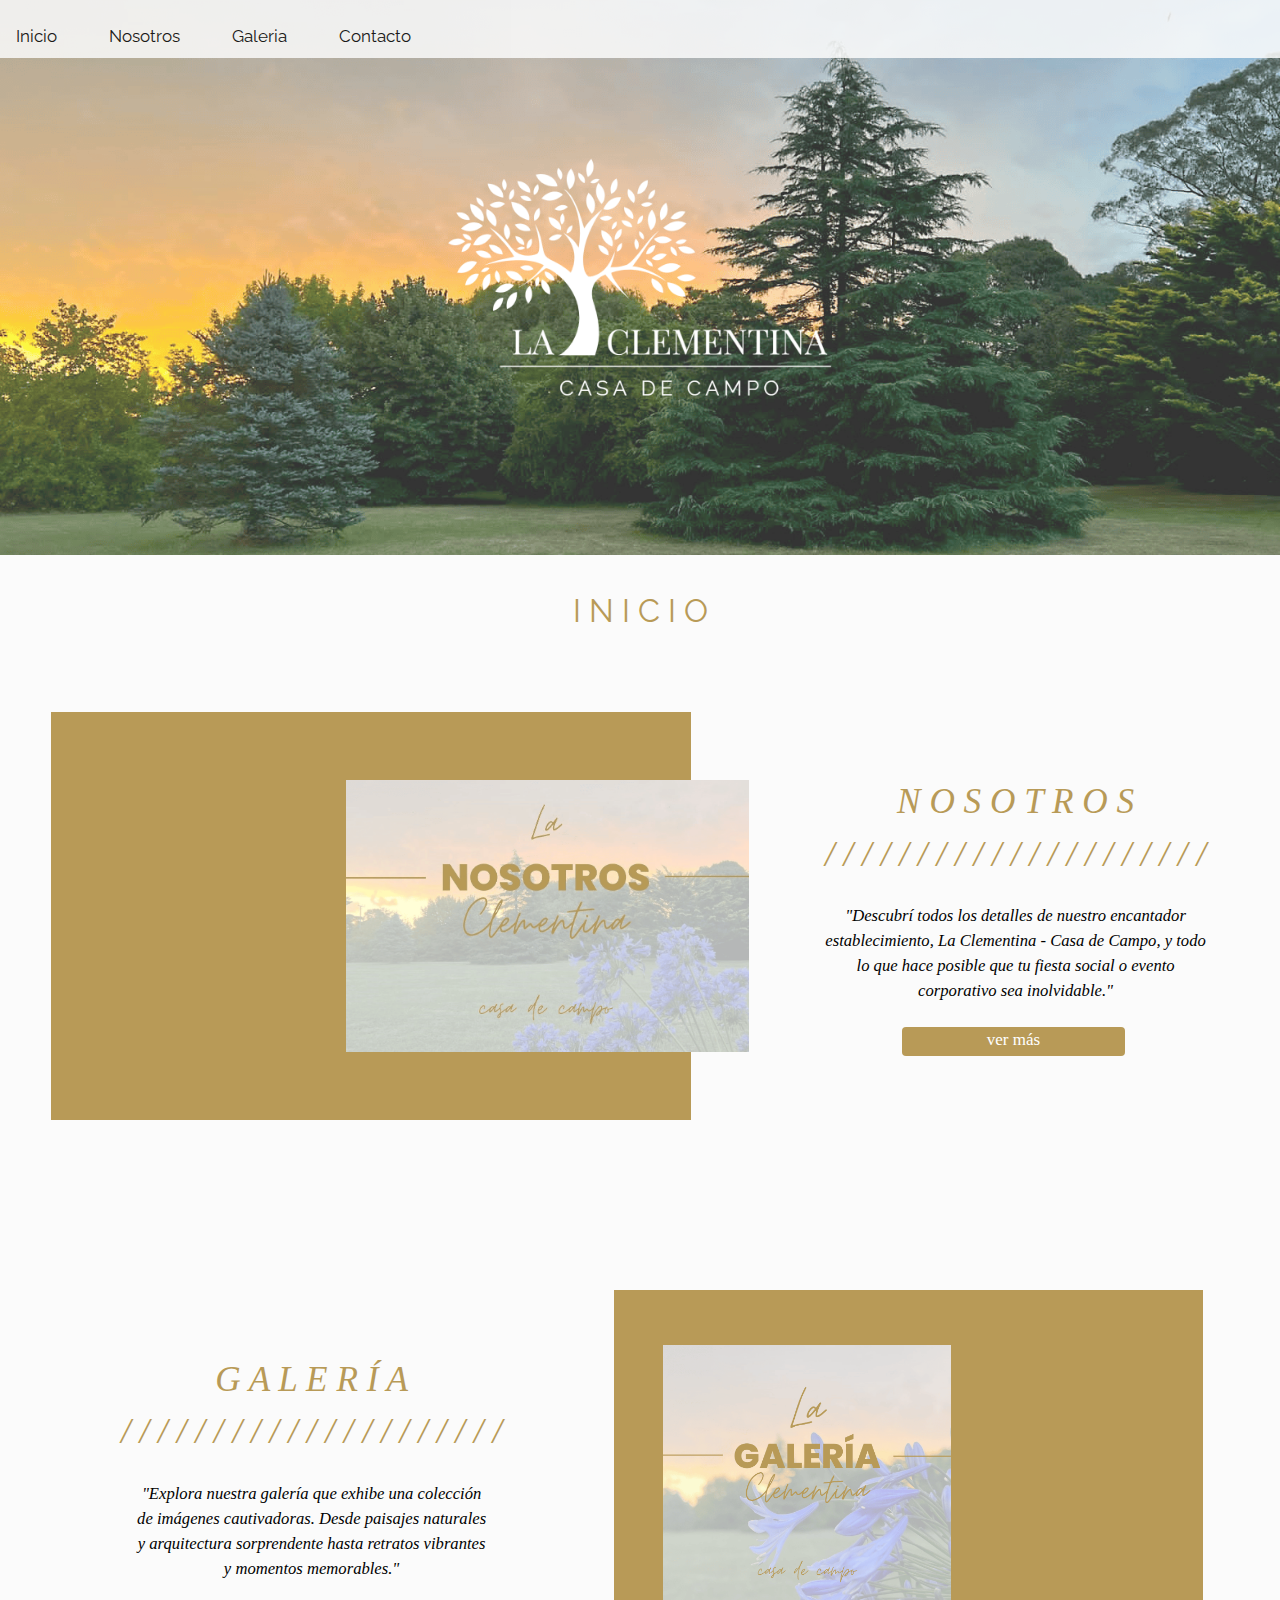
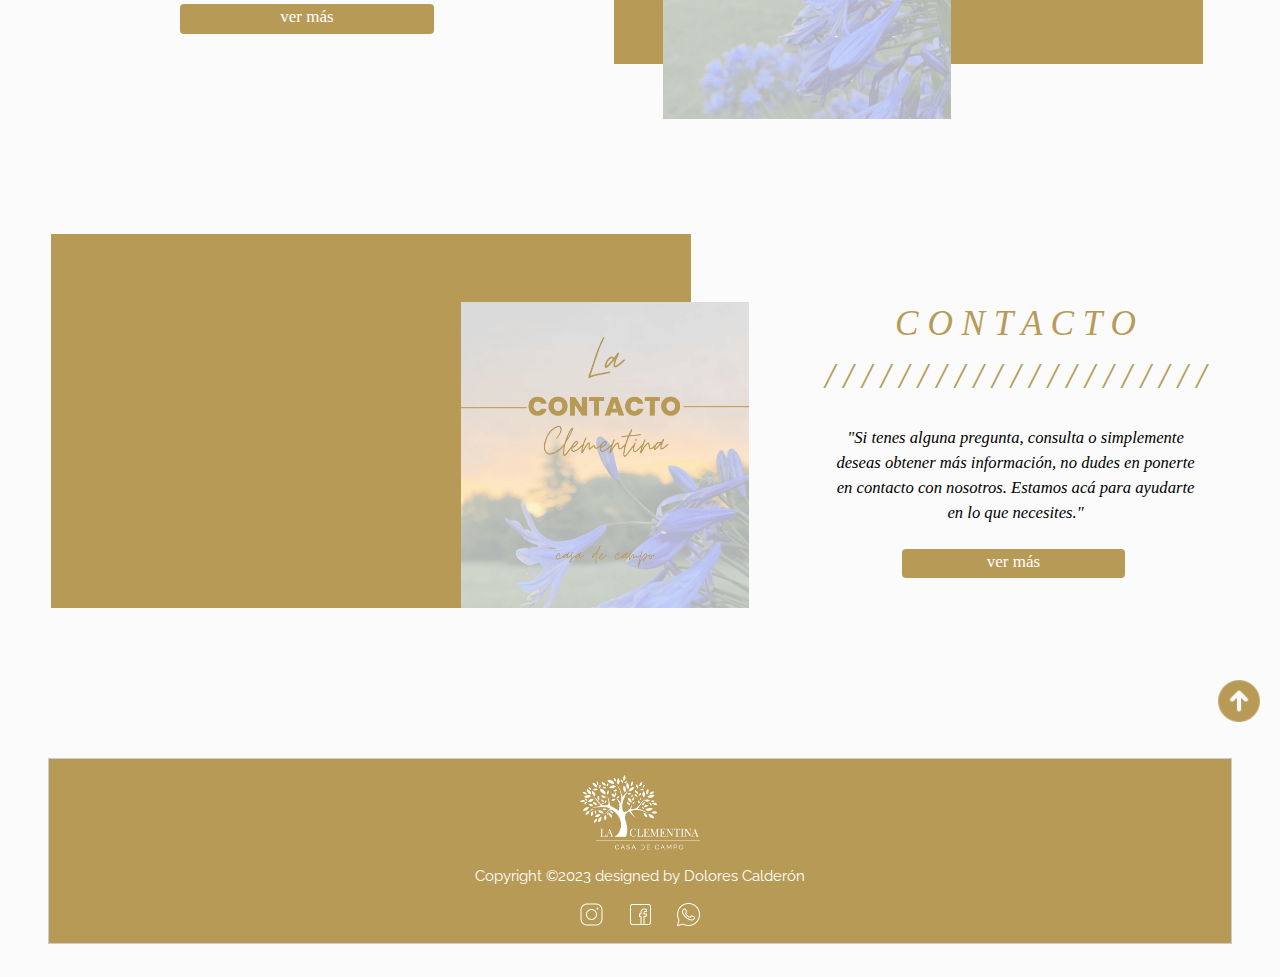
<file: index.html>
<!DOCTYPE html>
<html lang="es">
<head>

<title>Inicio - La Clementina</title>
<meta name="viewport" content="width=device-width, initial-scale=1">
<link rel="stylesheet" type="text/css" href="w3.css">
<link rel="icon" type="image/x-icon" href="fotos/logoFavicon.png">
<link href="https://fonts.googleapis.com/css2?family=Raleway:wght@200&display=swap" rel="stylesheet">

</head>

<body>

<div class="w3-fondo" id="menu">

<!--BARRA-->
<div class="w3-fondo w3-opacity-min w3-bar w3-top w3-large w3-padding-top-16 w3-hide-small topnav">
  
  <a href="index.html"><div class="w3-bar-item w3-hover-text-khaki w3-mobile w3-raleway4"> Inicio &emsp;</div></a>
  <a href="nosotros.html"><div class="w3-bar-item w3-hover-text-khaki w3-mobile w3-raleway4"> Nosotros &emsp;</div></a>
  <a href="galeria.html"><div class="w3-bar-item w3-hover-text-khaki w3-mobile w3-raleway4"> Galeria &emsp;</div></a>
  <a href="contacto.html"><div class="w3-bar-item w3-hover-text-khaki w3-mobile w3-raleway4"> Contacto &emsp;</div></a>
  
</div>


<div class="w3-dropdown-click w3-show-small w3-hide-large w3-hide-medium w3-right">

 
  <button onclick="myFunction()" class="w3-button"> <img src="fotos/menu.png" style="width: 25px; height: auto;"></button>

  <div id="Demo" class="w3-dropdown-content w3-bar-block w3-border w3-card-4 w3-animate-zoom" style="right:0">
    
    <a href="index.html" class="w3-bar-item  w3-hover-khaki w3-button w3-raleway4 w3-ripple"> Inicio </a>
    <a href="nosotros.html" class="w3-bar-item  w3-hover-khaki w3-button w3-raleway4 w3-ripple"> Nosotros </a>
    <a href="galeria.html" class="w3-bar-item  w3-hover-khaki w3-button w3-raleway4 w3-ripple"> Galeria </a>
    <a href="contacto.html" class="w3-bar-item w3-hover-khaki w3-button w3-raleway4 w3-ripple"> Contacto </a>
  
  </div>

</div>


<div class="w3-clear"></div>

<header>
  <img src="fotos/paisaje2.png" alt="Encabezado" class="encabezado-img">
   <img src="fotos/logo2.png" alt="Logo" class="logo-img">
</header>          






<p class="w3-raleway w3-text-khaki" align="center"> I N I C I O </p>





<div class="w3-hide-small">

<br><br>

<div class="w3-row">
  
  <div class="w3-half w3-container w3-khaki" style="margin-left: 4%;">
    
    <div class="w3-container w3-content" style="position: relative; text-align: right;">    
      <br><br><br>
       
       <img src="fotos/1.png" style="width: 70%; height: 30%; position: relative; left: 90px; transition: transform 0.9s; opacity: 1;" onmouseover="this.style.transform = 'scale(1.1)'; this.style.opacity = '0.8';" onmouseout="this.style.transform = 'scale(1)'; this.style.opacity = '1';">

       <br><br><br><br>
    
    </div>
  
  </div>



<div class="w3-half w3-container w3-padding-top-64" align="center" style="width: 46%;">
  
   <div class="w3-playfair3 w3-text-khaki w3-margin-left2"  style="font-style: italic;"> 
    N O S O T R O S  <br>
    / / / / / / / / / / / / / / / / / / / / / 
   </div>

   <br>

   <div class="w3-playfair5 w3-margin-left2" style="font-style: italic;">
       "Descubrí todos los detalles de nuestro encantador <br>
        establecimiento, La Clementina - Casa de Campo, y todo <br>
        lo que hace posible que tu fiesta social o evento<br>
        corporativo sea inolvidable."
   </div>

   <br>

    
   <a href="nosotros.html" style="text-decoration: none;"> 
     <button class="w3-text-white w3-playfair2 w3-block w3-round w3-button w3-khaki w3-hover-deep-khaki" style="border: none; background-color: transparent; width: 40%; margin-left: 10%;" type="submit">ver más</button> 
   </a>

 </div>

</div>





<div class="w3-row w3-padding-top-100">
  <div  style="margin-left: -4%;">
    <div class="w3-half w3-container w3-padding-top-64" align="center">
      <div class="w3-playfair3 w3-text-khaki w3-margin-left2" style="font-style: italic;"> 
        G A L E R Í A  <br>
        / / / / / / / / / / / / / / / / / / / / / 
      </div>
      <br>
      <div class="w3-playfair5 w3-margin-left2" style="font-style: italic;">
        "Explora nuestra galería que exhibe una colección <br>
        de imágenes cautivadoras. Desde paisajes naturales <br>
        y arquitectura sorprendente hasta retratos vibrantes <br> 
        y momentos memorables."
      
      </div>
      <br>
      <a href="galeria.html" style="text-decoration: none;"> 
        <button class="w3-text-white w3-playfair2 w3-block w3-round w3-button w3-khaki w3-hover-deep-khaki" style="border: none; background-color: transparent; width: 40%; margin-left: 8%;" type="submit">ver más</button> 
      </a>
    </div>
  </div>
  <div class="w3-half w3-container w3-khaki" style="width: 46%;">
    <div class="w3-container w3-content" style="position: relative; text-align: right;">    
      <img src="fotos/2.png" style="width: 55%; height: 20%; position: relative; top: 55px; right: 220px; transition: transform 0.9s; opacity: 1;" onmouseover="this.style.transform = 'scale(1.1)'; this.style.opacity = '0.8';" onmouseout="this.style.transform = 'scale(1)'; this.style.opacity = '1';">
    </div>
  </div>
</div>







<div class="w3-row w3-padding-top-100">
  
  <div class="w3-half w3-container w3-khaki" style="margin-left: 4%;">
    
    <div class="w3-container w3-content" style="position: relative; text-align: right;">    
      <br><br><br>
       
       <img src="fotos/3.png" style="width: 50%; height: 30%; position: relative; left: 90px; transition: transform 0.9s; opacity: 1;" onmouseover="this.style.transform = 'scale(1.1)'; this.style.opacity = '0.8';" onmouseout="this.style.transform = 'scale(1)'; this.style.opacity = '1';">
    
    </div>
  
  </div>



<div class="w3-half w3-container w3-padding-top-64" align="center" style="width: 46%;">
  
   <div class="w3-playfair3 w3-text-khaki w3-margin-left2"  style="font-style: italic;"> 
    C O N T A C T O  <br>
    / / / / / / / / / / / / / / / / / / / / / 
   </div>

   <br>

   <div class="w3-playfair5 w3-margin-left2" style="font-style: italic;">
        "Si tenes alguna pregunta, consulta o simplemente <br>
        deseas obtener más información, no dudes en ponerte <br>
        en contacto con nosotros. Estamos acá para ayudarte <br>
        en lo que necesites."
   </div>

   <br>

    
   <a href="contacto.html" style="text-decoration: none;"> 
     <button class="w3-text-white w3-playfair2 w3-block w3-round w3-button w3-khaki w3-hover-deep-khaki" style="border: none; background-color: transparent; width: 40%; margin-left: 10%;" type="submit">ver más</button> 
   </a>

 </div>

</div>


<br><br><br>


</div> <!--w3-hide-small-->






<div class="w3-hide-medium  w3-hide-large w3-fondo">
  

<div class="w3-row">
 
  <div align="center">
    <div class="w3-container w3-khaki" style="margin-left: 10%; margin-right: 14%;">
    
    <div class="w3-container w3-content" style="position: relative; text-align: right;">    
      <br><br>
       
       <img src="fotos/1.png" style="width: 90%; height: 30%; position: relative; left: 60px; transition: transform 0.9s; opacity: 1;" onmouseover="this.style.transform = 'scale(1.1)'; this.style.opacity = '0.8';" onmouseout="this.style.transform = 'scale(1)'; this.style.opacity = '1';">

       <br><br><br>
    
    </div>
  
  </div>


  </div>



  <div class="w3-container w3-content">


     <p class="w3-playfair7 w3-text-khaki" align="center"> 
    N O S O T R O S  <br>
    / / / / / / / / / / / / / / / / / / / / /
    </p>
    
    <div class="w3-playfair2" align="center" style="font-style: italic;">

    <p> 
     "Descubrí todos los detalles de nuestro encantador <br>
      establecimiento, La Clementina - Casa de Campo, y <br>
      todo lo que hace posible que tu fiesta social o <br> 
      evento corporativo sea inolvidable." 
    </p> 

    <a href="nosotros.html" style="text-decoration: none;"> 
     <button class="w3-text-white w3-playfair2 w3-block w3-round w3-button w3-khaki w3-hover-deep-khaki" style="border: none; background-color: transparent; width: 30%;" type="submit">ver más</button> 
    </a>
    
    </div>

  </div>
  
</div>





<div class="w3-row w3-padding-top-90">
 
  <div align="center">
    <div class="w3-container w3-khaki custom-container" style="margin-left: 10%; margin-right: 12%;">
    
    <div class="w3-container w3-content" style="position: relative; text-align: right;">    

       
        <img src="fotos/2.png" style="width: 55%; height: 20%; position: relative; top: 40px; right:130px; transition: transform 0.9s; opacity: 1;" onmouseover="this.style.transform = 'scale(1.1)'; this.style.opacity = '0.8';" onmouseout="this.style.transform = 'scale(1)'; this.style.opacity = '1';">

       <br><br>
    
    </div>
  
  </div>


  </div>



  <div class="w3-container w3-content">


     <p class="w3-playfair7 w3-text-khaki w3-padding-top-32" align="center">

    G A L E R Í A <br>
    / / / / / / / / / / / / / / / / / / / / /
    </p>
    
    <div class="w3-playfair2" align="center" style="font-style: italic;">

    <p>  
      "Explora nuestra galería que exhibe una colección <br>
      de imágenes cautivadoras. Desde paisajes naturales <br>
      y arquitectura sorprendente hasta retratos vibrantes <br> 
      y momentos memorables."
    </p> 

    <a href="galeria.html" style="text-decoration: none;"> 
     <button class="w3-text-white w3-playfair2 w3-block w3-round w3-button w3-khaki w3-hover-deep-khaki" style="border: none; background-color: transparent; width: 30%;" type="submit">ver más</button> 
    </a>
    
    </div>

  </div>
  
</div>




<div class="w3-row w3-padding-top-90">
 
  <div align="center">
    <div class="w3-container w3-khaki" style="margin-left: 12%; margin-right: 15%;">
    
    <div class="w3-container w3-content" style="position: relative; text-align: right;">    
      <br><br>
       
       <img src="fotos/3.png" style="width: 60%; height: 30%; position: relative; left: 60px; transition: transform 0.9s; opacity: 1;" onmouseover="this.style.transform = 'scale(1.1)'; this.style.opacity = '0.8';" onmouseout="this.style.transform = 'scale(1)'; this.style.opacity = '1';">

    
    </div>
  
  </div>


  </div>



  <div class="w3-container w3-content">


     <p class="w3-playfair7 w3-text-khaki" align="center"> 
    C O N T A C T O  <br>
    / / / / / / / / / / / / / / / / / / / / /
    </p>
    
    <div class="w3-playfair2" align="center">

    <p> 
      "Si tenes alguna pregunta, consulta o simplemente <br>
        deseas obtener más información, no dudes en ponerte <br>
        en contacto con nosotros. Estamos acá para ayudarte <br>
        en lo que necesites."
    </p> 

    <a href="contacto.html" style="text-decoration: none;"> 
     <button class="w3-text-white w3-playfair2 w3-block w3-round w3-button w3-khaki w3-hover-deep-khaki" style="border: none; background-color: transparent; width: 30%;" type="submit">ver más</button> 
    </a>


    <br><br>
    
    </div>

  </div>
  
</div>


















</div> <!--w3-hide-mediun w3-hide-large-->













<script>
//barra para celular
function myFunction() {
  var x = document.getElementById("Demo");
  if (x.className.indexOf("w3-show") == -1) {
    x.className += " w3-show";
  } else { 
    x.className = x.className.replace(" w3-show", "");
  }
}

</script>


<div class="w3-container w3-fondo">
 <a href="#menu"> <img src="fotos/flechaArriba.png" align="right" style="width: 50px; height: auto;" class="image-hover"> </a>
</div>





 <!--FOOTER-->
 <div class="w3-container w3-fondo">
  
  <footer class="w3-khaki w3-text-white w3-center w3-padding-16 w3-margin2 w3-border">

      <img src="fotos/logo2.png" style="width: 120px; height: auto;">
      <p class="w3-raleway3"> Copyright ©2023 designed by Dolores Calderón </p>
     
      <a href="https://www.instagram.com/clementina_casadecampo/" target="w3-blank"> <img src="fotos/instagram.png" style="width: 25px; height: auto;"></a>
       &emsp;
      <a href="https://www.facebook.com/profile.php?id=100090526024433" target="w3-blank"> <img src="fotos/facebook.png" style="width: 25px; height: auto;"></a>
       &emsp;
      <a href="https://wa.me/2235267138" target="w3-blank"> <img src="fotos/whatsapp.png" style="width: 25px; height: auto;"></a>
 </footer>

</div>

</div>


</body>
</html>
</file>
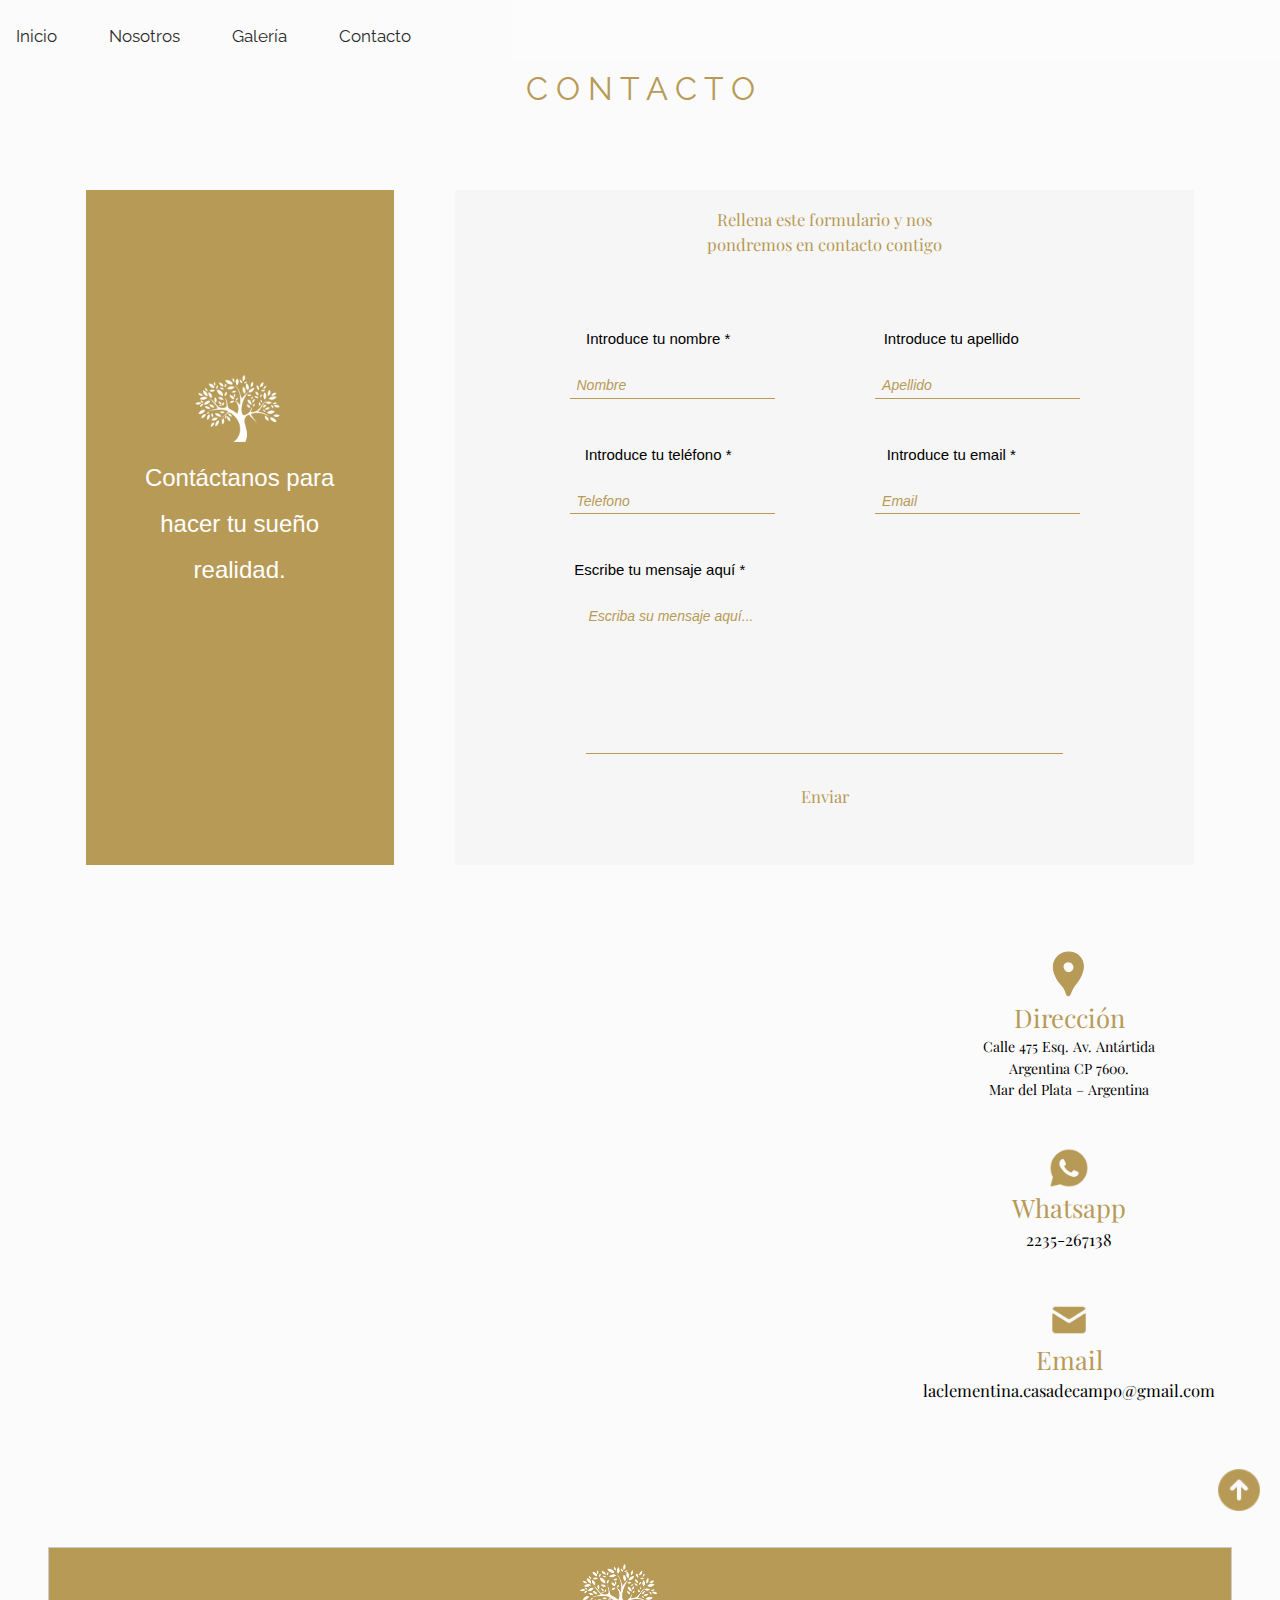
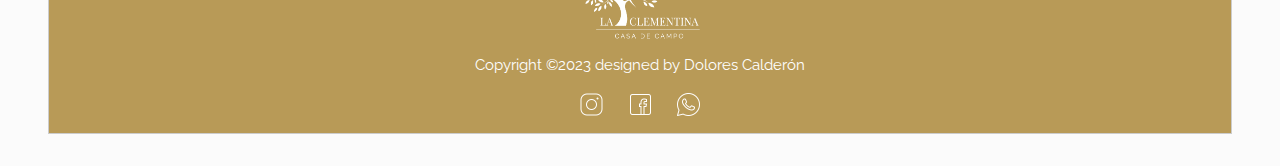
<file: contacto.html>
<!DOCTYPE html>
<html lang="es">
<head>

<title>Contacto - La Clementina</title>
<meta name="viewport" content="width=device-width, initial-scale=1">
<link rel="stylesheet" type="text/css" href="w3.css">
<link rel="icon" type="image/x-icon" href="fotos/logoFavicon.png">
<link href="https://fonts.googleapis.com/css2?family=Raleway:wght@200&display=swap" rel="stylesheet">
<link href="https://fonts.googleapis.com/css2?family=Playfair+Display&display=swap" rel="stylesheet">
</head>
<body>

<div id="menu" class="w3-fondo">


<!--BARRA-->
<div class="w3-fondo w3-opacity-min w3-bar w3-top w3-large w3-padding-top-16 w3-hide-small topnav">
  
  <a href="index.html"><div class="w3-bar-item  w3-hover-text-khaki w3-mobile w3-raleway4"> Inicio &emsp;</div></a>
  <a href="nosotros.html"><div class="w3-bar-item w3-hover-text-khaki w3-mobile w3-raleway4"> Nosotros &emsp;</div></a>
  <a href="galeria.html"><div class="w3-bar-item w3-hover-text-khaki w3-mobile w3-raleway4"> Galería &emsp;</div></a>
  <a href="contacto.html"><div class="w3-bar-item w3-hover-text-khaki w3-mobile w3-raleway4"> Contacto &emsp;</div></a>
  
</div>



<div class="w3-dropdown-click w3-show-small w3-hide-large w3-hide-medium w3-right">
 
  <button onclick="myFunction()" class="w3-button"> <img src="fotos/menu.png" style="width: 25px; height: auto;"></button>
 
  <div id="Demo" class="w3-dropdown-content w3-bar-block w3-border w3-card-4 w3-animate-zoom" style="right:0">
    
    <a href="index.html" class="w3-bar-item  w3-hover-khaki w3-button w3-raleway4 w3-ripple"> Inicio </a>
    <a href="nosotros.html" class="w3-bar-item  w3-hover-khaki w3-button w3-raleway4 w3-ripple"> Nosotros </a>
    <a href="galeria.html" class="w3-bar-item  w3-hover-khaki w3-button w3-raleway4 w3-ripple"> Galeria </a>
    <a href="contacto.html" class="w3-bar-item w3-hover-khaki w3-button w3-raleway4 w3-ripple"> Contacto </a>
  
  </div>

</div>

<div class="w3-clear"></div>
  

<p class="w3-raleway w3-text-khaki w3-margin-top2" align="center"> C O N T A C T O </p>



<div class="w3-hide-small w3-hide-medium">


<div class="w3-row3 w3-margin-top2 w3-padding-large">


  <div class="w3-third w3-khaki w3-playfair5 w3-text-white w3-container w3-padding-top-100 w3-content" align="center" style="box-sizing:border-box; padding: 0px; flex:1; margin-left: 5%; margin-right: 5%;">

    <img src="fotos/icono.png" style="width: 90px; height: auto;"> <br> 
    <h3>Contáctanos para <h3>
    <h3>hacer tu sueño<h3>
    <h3>realidad.<h3>
  </div>


  <div class="w3-container w3-twothird w3-textos w3-content" style="flex-basis: 60%; max-width: 60%; width: 70%; margin-right: 5%;">

    <p class="w3-text-khaki w3-playfair5" align="center">
    Rellena este formulario y nos<br>
    pondremos en contacto contigo
    </p>
    <br>
  

  <div class="w3-margin2">
  <form action="https://formspree.io/f/xoqoaole" method="POST" class="w3-container w3-center">

  <div class="w3-row">
   
   <div class="w3-half w3-container w3-content">

  <div class="input-container2">
   <div class="label-container2">
    <label for="name">Introduce tu nombre *</label><br><br>
   </div>
    <input type="text" class="input-personalizado2" id="name" name="name" placeholder="Nombre" required><br><br><br>
  </div>


  <div class="input-container2">
   <div class="label-container2">
    <label for="telefono">Introduce tu teléfono *</label><br><br>
   </div>
    <input type="telefono" class="input-personalizado2" id="telefono" name="telefono" placeholder="Telefono" required><br><br><br>
  </div>
   
   </div>
   

   <div class="w3-half w3-container">
   

 <div class="input-container3">
  <div class="label-container3">
   <label for="apellido">Introduce tu apellido</label><br><br>
  </div>
   <input type="text" class="input-personalizado2" id="apellido" name="apellido" placeholder="Apellido"><br><br><br>
 </div>


<div class="input-container3">
  <div class="label-container3">
   <label for="email" >Introduce tu email *</label><br><br>
  </div>
   <input type="email" class="input-personalizado2" id="email" name="email" placeholder="Email" required><br><br><br>
</div>



   </div>

</div>

  <label for="message" style="margin-left: 9%; margin-right: 385px;">Escribe tu mensaje aquí *</label><br><br>
  <textarea id="message" class="input-personalizado2" name="message" style="height: 150px; width: 78%; resize: none;" placeholder="Escriba su mensaje aquí..." required></textarea><br>

<br>
  <button  class="w3-text-khaki w3-playfair5 image-hover" style="border: none; background-color: transparent;" type="submit">Enviar</button>

</form>
</div>

<br>

  </div>

</div>





<div class="w3-row w3-margin-top2 w3-container w3-margin-right3">
  
  <div class="w3-container w3-twothird">
    
   <div id="map-container">
     <iframe src="https://www.google.com/maps/embed?pb=!1m18!1m12!1m3!1d50252.879103813706!2d-57.668393846801976!3d-38.07492348481028!2m3!1f0!2f0!3f0!3m2!1i1024!2i768!4f13.1!3m3!1m2!1s0x9584df1e7f361557%3A0xa5d453b1bc0cd4c8!2sLa%20Clementina!5e0!3m2!1ses!2sar!4v1688419837524!5m2!1ses!2sar" width="100%" height="450" style="border:0;" allowfullscreen="" loading="lazy" referrerpolicy="no-referrer-when-downgrade"></iframe>
 
   </div>
  
  </div>


  <div class="w3-container w3-third w3-padding">
 
   <div class="w3-playfair6 w3-text-khaki w3-margin-left2" align="center"> 

   <a href="https://www.google.com/maps/place/La+Clementina/@-38.0789093,-57.6393883,16z/data=!4m6!3m5!1s0x9584df1e7f361557:0xa5d453b1bc0cd4c8!8m2!3d-38.0789098!4d-57.6358498!16s%2Fg%2F11tn34y9wy?hl=es&entry=ttu" target="w3-blank"> <img src="fotos/ubicacion2.png" class="image-hover"></a><br>
    Dirección 

   </div>

  <div  class="w3-playfair4 w3-margin-left2" align="center">
    Calle 475 Esq. Av. Antártida <br>
    Argentina CP 7600. <br>
    Mar del Plata – Argentina
  </div>

  <br><br>


   <div class="w3-playfair6 w3-text-khaki w3-margin-left2" align="center"> 
   
    <a href="https://wa.me/2235267138" target="w3-blank"> <img src="fotos/whatsapp2.png" style="width: 40px; height: auto;" class="image-hover"></a><br>
    Whatsapp  
   
   </div>

  <div  class="w3-playfair5 w3-margin-left2" align="center">
    2235-267138 <br>
  </div>


<br><br>


   <div class="w3-playfair6 w3-text-khaki w3-margin-left2" align="center"> 
   
    <a href="mailto:laclementina.casadecampo@gmail.com" target="w3-blank"> <img src="fotos/mail.png" style="width: 40px; height: auto;"  class="image-hover"></a><br>
    Email  
   
   </div>

  <div  class="w3-playfair5 w3-margin-left2" align="center">
    laclementina.casadecampo@gmail.com <br>
  </div>



 </div>

</div>

<br>

</div> <!--hide-small-->




<div class="w3-hide-large">


<div class="w3-row">


  <div class="w3-khaki w3-playfair5 w3-text-white w3-container w3-padding-top-32 w3-content" align="center">

    <img src="fotos/icono.png" style="width: 90px; height: auto;"> <br> 
    <h4 style="letter-spacing: 4px;">Contáctanos para hacer </h4>
    <h4 style="letter-spacing: 4px;"> tu sueño realidad. </h4>
    <br><br><br>

  </div>

</div>



<div>

    <p class="w3-text-khaki w3-playfair7" style="letter-spacing: 4px; line-height: 1.9;" align="center">
    Rellena este formulario <br>
    y nos pondremos en<br> 
    contacto contigo
    </p>
    <br>
  
    <form action="https://formspree.io/f/xoqoaole" method="POST">
   
    <div class="input-container">
     <div class="label-container">
      <label for="name">Introduce tu nombre *</label><br><br>
     </div>
      <input type="text" class="input-personalizado" id="name" name="name" placeholder="Nombre" required><br><br><br>
    </div>



    <div class="input-container">
     <div class="label-container">
      <label for="apellido">Introduce tu apellido</label><br><br>
     </div>
      <input type="text" class="input-personalizado" id="apellido" name="apellido" placeholder="Apellido"><br><br><br>
    </div>



    <div class="input-container">
     <div class="label-container">
      <label for="telefono">Introduce tu teléfono *</label><br><br>
     </div>
      <input type="telefono" class="input-personalizado" id="telefono" name="telefono" placeholder="Telefono" required><br><br><br>
    </div>


    <div class="input-container">
     <div class="label-container">
      <label for="email">Introduce tu email *</label><br><br>
     </div>
      <input type="email" class="input-personalizado" id="email" name="email" placeholder="Email" required><br><br><br>
    </div>


    <div class="input-container">
     <div class="label-container">
      <label for="message">Escribe tu mensaje aquí *</label><br><br>
     </div>
      <textarea id="message" class="input-personalizado" name="message" style="height: 115px; width: 80%; resize: none;" placeholder="Escriba su mensaje aquí..." required></textarea><br>
    </div>

      <br>
      <div align="center">
        <br>
      <button  class="w3-text-white w3-playfair2 w3-block w3-round w3-button w3-khaki w3-hover-deep-khaki" style="border: none; background-color: transparent; width:77%" type="submit">Enviar</button>
      
    </div>
    
    </form>

     <br><br><br><br><br>


<div style="display: flex; justify-content: center; align-items: center; height: 50vh;">
  <div style="width: 90%; height: 400px;">
   <iframe src="https://www.google.com/maps/embed?pb=!1m14!1m8!1m3!1d59763.74599864974!2d-57.6648073830487!3d-38.07166230278266!3m2!1i1024!2i768!4f13.1!3m3!1m2!1s0x9584df1e7f361557%3A0xa5d453b1bc0cd4c8!2sLa%20Clementina!5e0!3m2!1ses!2sar!4v1688502057471!5m2!1ses!2sar" width="100%" height="100%" style="border:0;" allowfullscreen="" loading="lazy" referrerpolicy="no-referrer-when-downgrade"></iframe>
 </div>
</div>


<br><br><br><br>



<div class="w3-playfair7 w3-text-khaki" align="center"> 

   <a href="https://www.google.com/maps/place/La+Clementina/@-38.0789093,-57.6393883,16z/data=!4m6!3m5!1s0x9584df1e7f361557:0xa5d453b1bc0cd4c8!8m2!3d-38.0789098!4d-57.6358498!16s%2Fg%2F11tn34y9wy?hl=es&entry=ttu" target="w3-blank"> <img src="fotos/ubicacion2.png" class="image-hover"></a><br>
    Dirección 

   </div>

  <div  class="w3-playfair2" align="center">
      Calle 475 Esq. Av. Antártida <br>
    Argentina CP 7600. <br>
    Mar del Plata – Argentina
  </div>

  <br><br>


   <div class="w3-playfair7 w3-text-khaki" align="center"> 
   
    <a href="https://wa.me/2235267138" target="w3-blank"> <img src="fotos/whatsapp2.png" style="width: 40px; height: auto;" class="image-hover"></a><br>
    Whatsapp  
   
   </div>

  <div  class="w3-playfair2" align="center">
    2235-267138 <br>
  </div>


<br><br>


   <div class="w3-playfair7 w3-text-khaki" align="center"> 
   
    <a href="mailto:dolores2001@hotmail.com" target="w3-blank"> <img src="fotos/mail.png" style="width: 40px; height: auto;"  class="image-hover"></a><br>
    Email  
   
   </div>

  <div  class="w3-playfair2" align="center">
    laclementina.casadecampo@gmail.com <br>
  </div>

  <br><br>

 </div>


<br>


</div>


</div> <!--hide-medium hide-large-->








<script>
//barra para celular
function myFunction() {
  var x = document.getElementById("Demo");
  if (x.className.indexOf("w3-show") == -1) {
    x.className += " w3-show";
  } else { 
    x.className = x.className.replace(" w3-show", "");
  }
}

</script>

<div class="w3-container w3-fondo">
  <a href="#menu"> <img src="fotos/flechaArriba.png" align="right" style="width: 50px; height: auto;" class="image-hover"> </a>
</div>

 <!--FOOTER-->
 <div class="w3-container w3-fondo">
  <footer class="w3-khaki w3-text-white w3-center w3-padding-16 w3-margin2 w3-border">

      <img src="fotos/logo2.png" style="width: 120px; height: auto;">
      <p class="w3-raleway3"> Copyright ©2023 designed by Dolores Calderón </p>
     
      <a href="https://www.instagram.com/clementina_casadecampo/" target="w3-blank"> <img src="fotos/instagram.png" style="width: 25px; height: auto;"></a>
       &emsp;
      <a href="https://www.facebook.com/profile.php?id=100090526024433" target="w3-blank"> <img src="fotos/facebook.png" style="width: 25px; height: auto;"></a>
       &emsp;
      <a href="https://wa.me/2235267138" target="w3-blank"> <img src="fotos/whatsapp.png" style="width: 25px; height: auto;"></a>
 </footer>

</div>

</div>

</div>
</div>


</body>
</html>
</file>
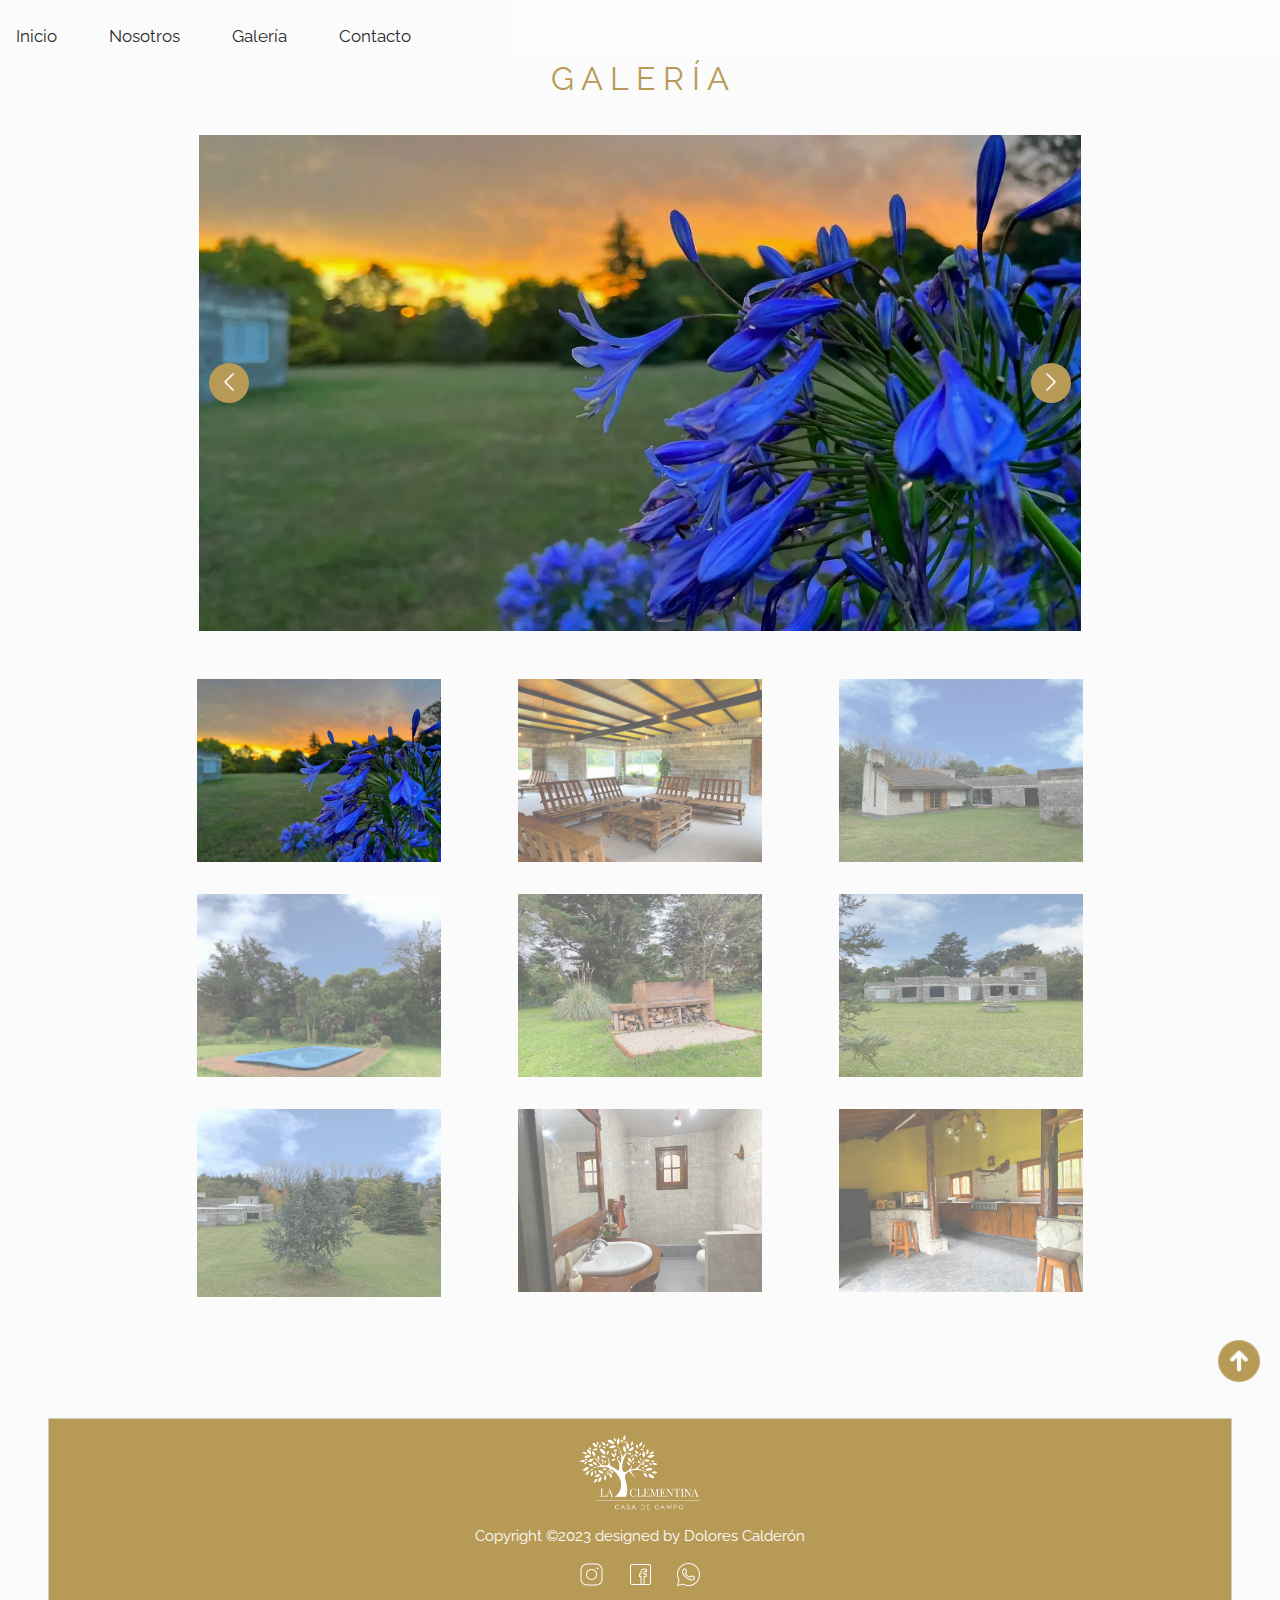
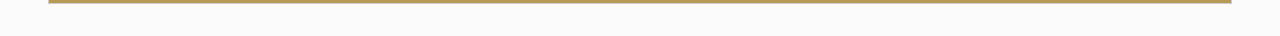
<file: galeria.html>
<!DOCTYPE html>
<html lang="es">
<head>

<title>Galeria - La Clementina</title>
<meta name="viewport" content="width=device-width, initial-scale=1">
<link rel="stylesheet" type="text/css" href="w3.css">
<link rel="icon" type="image/x-icon" href="fotos/logoFavicon.png">
<link href="https://fonts.googleapis.com/css2?family=Raleway:wght@200&display=swap" rel="stylesheet">

</head>
<body>

<div class="w3-fondo" id="menu">


<!--BARRA-->
<div class="w3-fondo w3-opacity-min w3-bar w3-top w3-large w3-padding-top-16 w3-hide-small topnav">
  
  <a href="index.html"><div class="w3-bar-item w3-hover-text-khaki w3-mobile w3-raleway4"> Inicio &emsp;</div></a>
  <a href="nosotros.html"><div class="w3-bar-item w3-hover-text-khaki w3-mobile w3-raleway4"> Nosotros &emsp;</div></a>
  <a href="galeria.html"><div class="w3-bar-item w3-hover-text-khaki w3-mobile w3-raleway4"> Galería &emsp;</div></a>
  <a href="contacto.html"><div class="w3-bar-item w3-hover-text-khaki w3-mobile w3-raleway4"> Contacto &emsp;</div></a>
  
</div>



<div class="w3-dropdown-click w3-show-small w3-hide-large w3-hide-medium w3-right">
  <button onclick="myFunction()" class="w3-button"> <img src="fotos/menu.png" style="width: 25px; height: auto;"></button>
  <div id="Demo" class="w3-dropdown-content w3-bar-block w3-border w3-card-4 w3-animate-zoom" style="right:0">
    <a href="index.html" class="w3-bar-item  w3-hover-khaki w3-button w3-raleway4 w3-ripple"> Inicio </a>
    <a href="nosotros.html" class="w3-bar-item  w3-hover-khaki w3-button w3-raleway4 w3-ripple"> Nosotros </a>
    <a href="galeria.html" class="w3-bar-item  w3-hover-khaki w3-button w3-raleway4 w3-ripple"> Galeria </a>
    <a href="contacto.html" class="w3-bar-item w3-hover-khaki w3-button w3-raleway4 w3-ripple"> Contacto </a>
  
  </div>

</div>

  <div class="w3-clear"></div>


  <br>

  <div class="w3-content" align="center">
    <p class="w3-raleway w3-text-khaki" align="center"> G A L E R Í A </p>
    <div class=" w3-display-container">
        <img class="mySlides" src="fotos/cielo22.webp" style="width:90%">
        <img class="mySlides" src="fotos/salon2.webp" style="width:90%;display:none">
        <img class="mySlides" src="fotos/casa2.webp" style="width:90%;display:none">
        <img class="mySlides" src="fotos/pileta22.webp" style="width:90%;display:none">
        <img class="mySlides" src="fotos/parrilla2.webp" style="width:90%;display:none">
        <img class="mySlides" src="fotos/frente2.webp" style="width:90%;display:none">
        <img class="mySlides" src="fotos/panoramica2.jpeg" style="width:90%;display:none">
        <img class="mySlides" src="fotos/banio2.webp" style="width:90%;display:none">
        <img class="mySlides" src="fotos/cocina2.webp" style="width:90%;display:none">
       

      <button class="w3-display-left w3-button w3-xlarge w3-hover-deep-khaki w3-khaki w3-circle" onclick="plusDivs(-1)">
        <img src="fotos/flechaIzquierda.png" style="width: 20px; height: auto;">
      </button>
      <button class="w3-display-right w3-button w3-xlarge w3-hover-deep-khaki w3-khaki w3-circle" onclick="plusDivs(+1)">
        <img src="fotos/flechaDerecha.png" style="width: 20px; height: auto;">
      </button>
    </div>
 
</div>






 

   <div class="w3-row-padding w3-section w3-content" align="center">
    
    <div class="w3-col s4">
      <img class="demo w3-opacity w3-hover-opacity-off w3-margin-top" src="fotos/cielo2.webp" style="width:80%;cursor:pointer" onclick="currentDiv(1)">
    </div>
    
    <div class="w3-col s4">
      <img class="demo w3-opacity w3-hover-opacity-off w3-margin-top" src="fotos/salon.webp" style="width:80%;cursor:pointer" onclick="currentDiv(2)">
    </div>
    
    <div class="w3-col s4">
      <img class="demo w3-opacity w3-hover-opacity-off w3-margin-top" src="fotos/casa.webp" style="width:80%;cursor:pointer" onclick="currentDiv(3)">
    </div>
    
    <div class="w3-col s4">
      <img class="demo w3-opacity w3-hover-opacity-off w3-margin-top" src="fotos/pileta2.webp" style="width:80%;cursor:pointer" onclick="currentDiv(4)">
    </div>
    
    <div class="w3-col s4">
      <img class="demo w3-opacity w3-hover-opacity-off w3-margin-top" src="fotos/parrilla.webp" style="width:80%;cursor:pointer" onclick="currentDiv(5)">
    </div>
    
    <div class="w3-col s4">
      <img class="demo w3-opacity w3-hover-opacity-off w3-margin-top" src="fotos/frente.webp" style="width:80%;cursor:pointer" onclick="currentDiv(6)">
    </div>

     <div class="w3-col s4">
      <img class="demo w3-opacity w3-hover-opacity-off w3-margin-top" src="fotos/panoramica.jpeg" style="width:80%;cursor:pointer" onclick="currentDiv(7)">
    </div>
    
    <div class="w3-col s4">
      <img class="demo w3-opacity w3-hover-opacity-off w3-margin-top" src="fotos/banio1.jpeg" style="width:80%;cursor:pointer" onclick="currentDiv(8)">
    </div>
    
    <div class="w3-col s4">
      <img class="demo w3-opacity w3-hover-opacity-off w3-margin-top" src="fotos/cocina.webp" style="width:80%;cursor:pointer" onclick="currentDiv(9)">
    </div>   

  </div> <!--div columnas-->

 <br>

</div> <!--div class="w3-content w3-margin-top" align="center"-->



<script>

function currentDiv(n) {
  showDivs(slideIndex = n);
}


var slideIndex = 1;
showDivs(slideIndex);


function plusDivs(n) {
  showDivs(slideIndex += n);
}


function showDivs(n) {
  var i;
  var x = document.getElementsByClassName("mySlides");
  var dots = document.getElementsByClassName("demo");
  if (n > x.length) {slideIndex = 1}
  if (n < 1) {slideIndex = x.length}
  for (i = 0; i < x.length; i++) {
    x[i].style.display = "none";
  }
  for (i = 0; i < dots.length; i++) {
    dots[i].className = dots[i].className.replace(" w3-opacity-off", "");
  }
  x[slideIndex-1].style.display = "block";
  dots[slideIndex-1].className += " w3-opacity-off";
}


//barra para celular
function myFunction() {
  var x = document.getElementById("Demo");
  if (x.className.indexOf("w3-show") == -1) {
    x.className += " w3-show";
  } else { 
    x.className = x.className.replace(" w3-show", "");
  }
}


</script>

<div class="w3-container w3-fondo">
 <a href="#menu"> <img src="fotos/flechaArriba.png" align="right" style="width: 50px; height: auto;" class="image-hover"> </a>
</div>

 <!--FOOTER-->
 <div class="w3-container w3-fondo">
  <footer class="w3-khaki w3-text-white w3-center w3-padding-16 w3-margin2 w3-border">
    
      <img src="fotos/logo2.png" style="width: 120px; height: auto;">
      <p class="w3-raleway3"> Copyright ©2023 designed by Dolores Calderón </p>
     
      <a href="https://www.instagram.com/clementina_casadecampo/" target="w3-blank"> <img src="fotos/instagram.png" style="width: 25px; height: auto;"></a>
       &emsp;
      <a href="https://www.facebook.com/profile.php?id=100090526024433" target="w3-blank"> <img src="fotos/facebook.png" style="width: 25px; height: auto;"></a>
       &emsp;
      <a href="https://wa.me/2235267138" target="w3-blank"> <img src="fotos/whatsapp.png" style="width: 25px; height: auto;"></a>
 </footer>
</div>


</body>
</html>
</file>
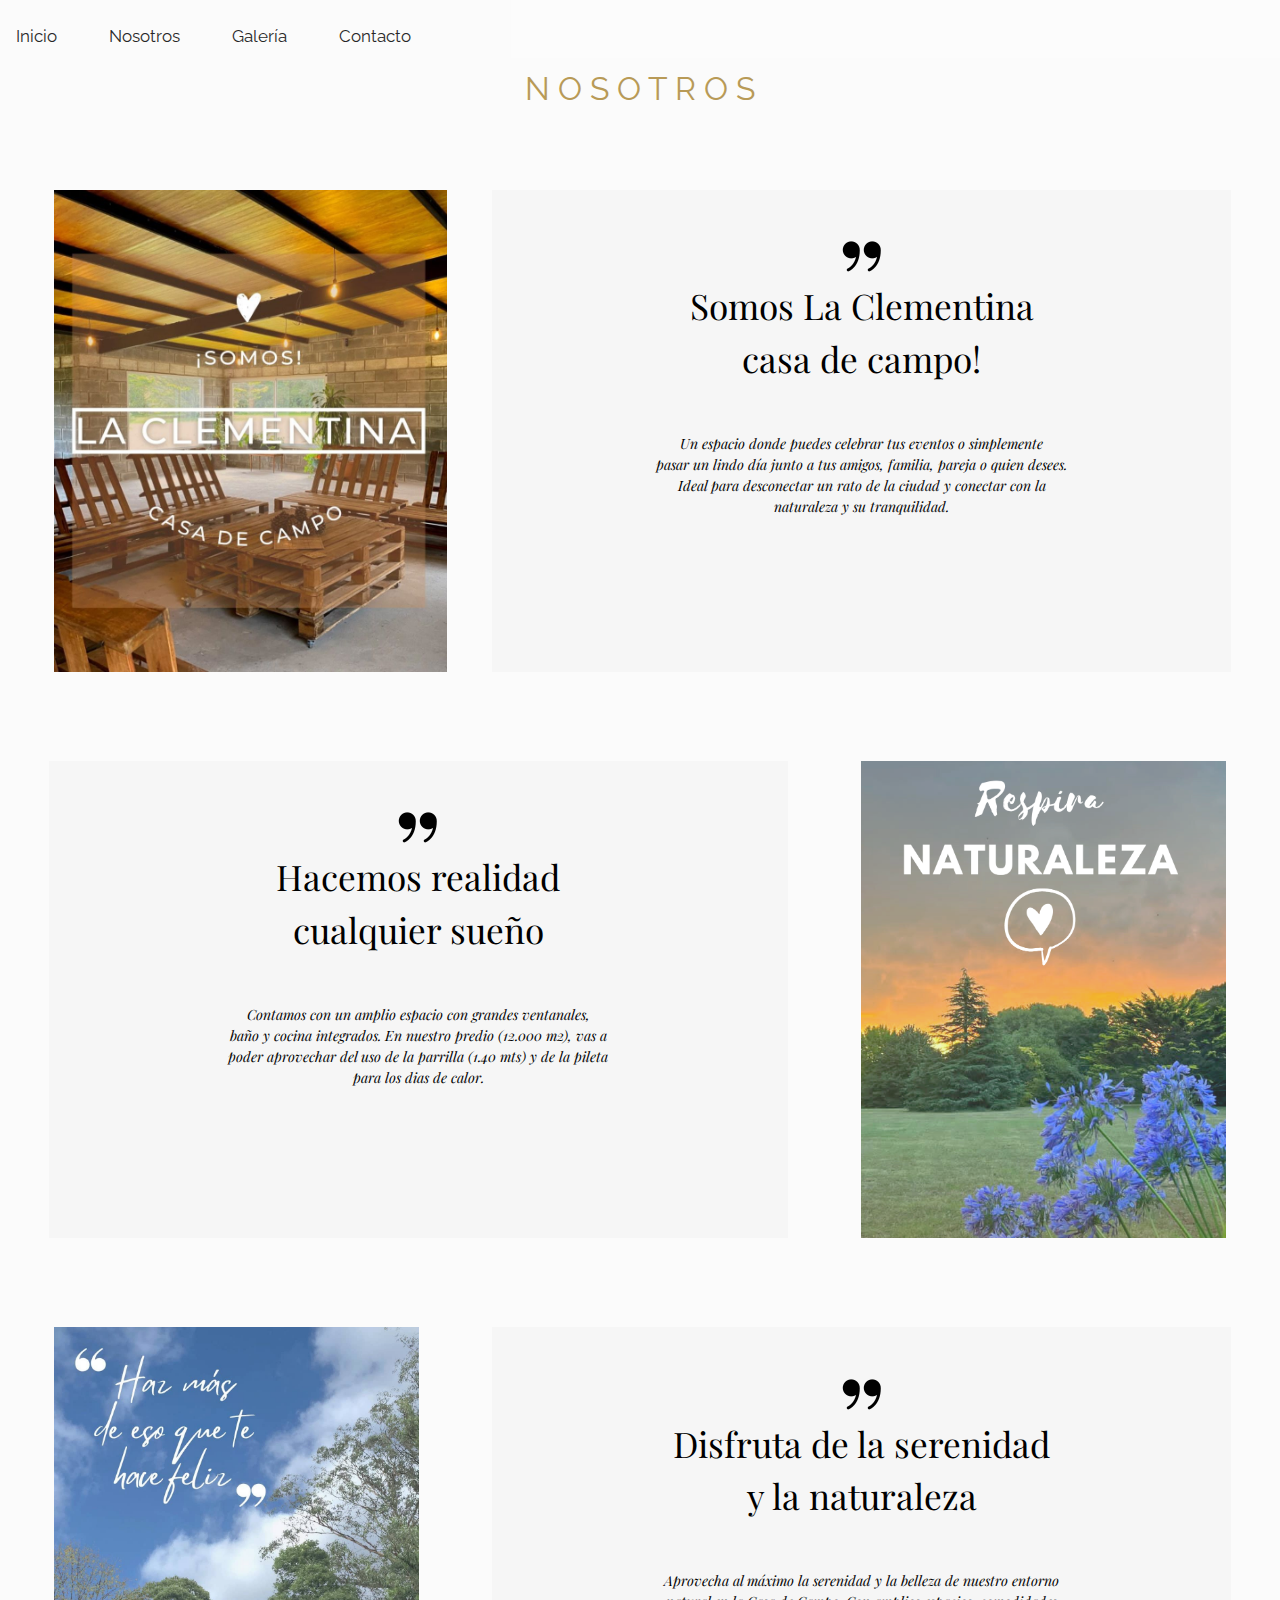
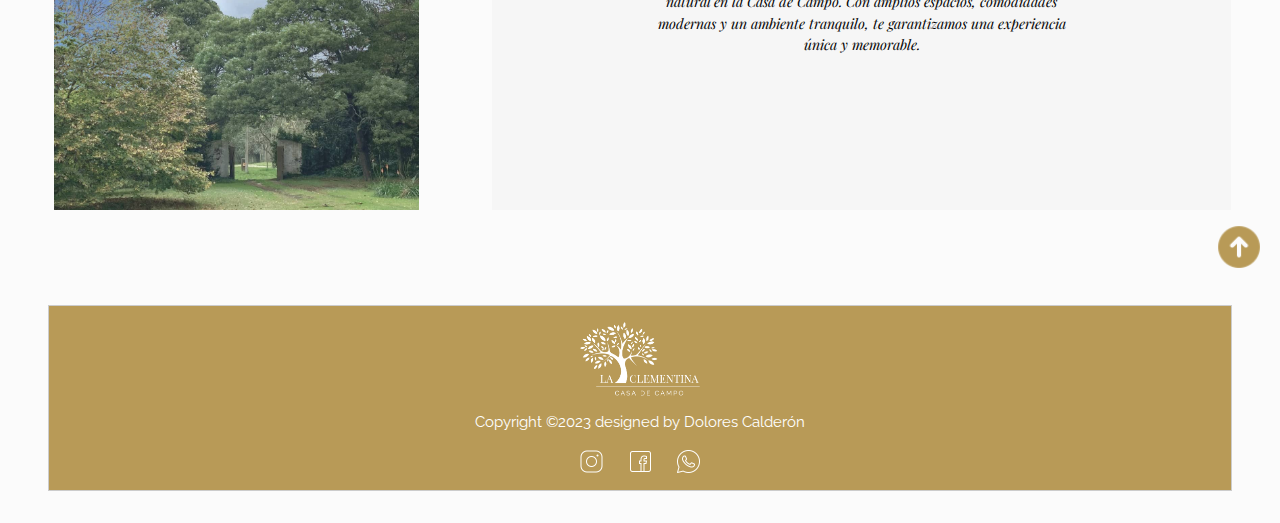
<file: nosotros.html>
<!DOCTYPE html>
<html lang="es">
<head>

<title>Nosotros - La Clementina</title>
<meta name="viewport" content="width=device-width, initial-scale=1">
<link rel="stylesheet" type="text/css" href="w3.css">
<link rel="icon" type="image/x-icon" href="fotos/logoFavicon.png">
<link href="https://fonts.googleapis.com/css2?family=Raleway:wght@200&display=swap" rel="stylesheet">
<link href="https://fonts.googleapis.com/css2?family=Playfair+Display&display=swap" rel="stylesheet">
</head>
<body>

<div id="menu" class="w3-fondo">


<!--BARRA-->
<div class="w3-fondo w3-opacity-min w3-bar w3-top w3-large w3-padding-top-16 w3-hide-small topnav">
  
  <a href="index.html"><div class="w3-bar-item  w3-hover-text-khaki w3-mobile w3-raleway4"> Inicio &emsp;</div></a>
  <a href="nosotros.html"><div class="w3-bar-item w3-hover-text-khaki w3-mobile w3-raleway4"> Nosotros &emsp;</div></a>
  <a href="galeria.html"><div class="w3-bar-item w3-hover-text-khaki w3-mobile w3-raleway4"> Galería &emsp;</div></a>
  <a href="contacto.html"><div class="w3-bar-item w3-hover-text-khaki w3-mobile w3-raleway4"> Contacto &emsp;</div></a>
  
</div>



<div class="w3-dropdown-click w3-show-small w3-hide-large w3-hide-medium w3-right">
 
  <button onclick="myFunction()" class="w3-button"> <img src="fotos/menu.png" style="width: 25px; height: auto;"></button>
 
  <div id="Demo" class="w3-dropdown-content w3-bar-block w3-border w3-card-4 w3-animate-zoom" style="right:0">
    
    <a href="index.html" class="w3-bar-item  w3-hover-khaki w3-button w3-raleway4 w3-ripple"> Inicio </a>
    <a href="nosotros.hmtl" class="w3-bar-item  w3-hover-khaki w3-button w3-raleway4 w3-ripple"> Nosotros </a>
    <a href="galeria.html" class="w3-bar-item  w3-hover-khaki w3-button w3-raleway4 w3-ripple"> Galeria </a>
    <a href="contacto.html" class="w3-bar-item w3-hover-khaki w3-button w3-raleway4 w3-ripple"> Contacto </a>
  
  </div>

</div>

<div class="w3-clear"></div>
  

<p class="w3-raleway w3-text-khaki w3-margin-top2" align="center"> N O S O T R O S </p>




<div class="w3-hide-small">


<div class="w3-padding-large w3-row3 w3-margin-top2">
  <div class="w3-third" align="center" style="box-sizing: border-box; padding: 0px; flex:1;">
    <img class="w3-margin-left3" src="fotos/fotoNosotros2.jpeg" style="max-width: 84%;" align="left">
  </div>
  <div class="w3-twothird w3-container w3-textos w3-content" style="flex-basis: 60%; max-width: 60%; width: 70%; margin-right: 2%;">
    <p class="w3-playfair3" align="center">
      <img src="fotos/comillas.png"><br>
      Somos La Clementina<br>
      casa de campo!
    </p>
    <div class="w3-playfair4" align="center">
      <p class="w3-padding-large" style="font-style: italic;">
        Un espacio donde puedes celebrar tus eventos o simplemente<br>
        pasar un lindo día junto a tus amigos, familia, pareja o quien desees.<br>
        Ideal para desconectar un rato de la ciudad y conectar con la<br>
        naturaleza y su tranquilidad.
      </p>
      <br>
    </div>
  </div>
</div>




<div class="w3-row3 w3-padding-large w3-margin-top2">


  <div class="w3-twothird w3-container w3-textos w3-content" style="flex-basis: 60%; max-width: 60%; width: 70%; margin-left: 2%;">

    <p class="w3-playfair3" align="center"> 

    <img src="fotos/comillas.png"> <br>
    Hacemos realidad <br>
    cualquier sueño 
  
    </p>

    
    <div class="w3-playfair4" align="center">

    <p class="w3-padding-large" style="font-style: italic;"> 
    Contamos con un amplio espacio con grandes ventanales, <br>
    baño y cocina integrados. En nuestro predio (12.000 m2), vas a <br>
    poder aprovechar del uso de la parrilla (1.40 mts) y de la pileta <br>
    para los dias de calor.
    </p>
    
    <br>

    </div>

  </div>

  <div class="w3-third" align="center" style="box-sizing: border-box; padding: 0px; flex:1;">
    <img class="w3-margin-right4" src="fotos/fotoNosotros1.png" style="max-width: 78%;" align="right">
 
  </div>
  
</div>

  


<div class="w3-padding-large w3-row3 w3-margin-top2">
 
   <div class="w3-third" align="center" style="box-sizing: border-box; padding: 0px; flex:1;">
 
    <img class="w3-margin-left3" src="fotos/fotoNosotros3.jpg" style="max-width: 78%;" align="left">
 
  </div>


  <div class="w3-twothird w3-container w3-textos w3-content" style="flex-basis: 60%; max-width: 60%; width: 70%; margin-right: 2%;">

    <p class="w3-playfair3" align="center"> 

    <img src="fotos/comillas.png"> <br>
    Disfruta de la serenidad <br>
    y la naturaleza
 
    </p>

    
    <div class="w3-playfair4" align="center" style="font-style: italic;">

    <p class="w3-padding-large"> 
    Aprovecha al máximo la serenidad y la belleza de nuestro entorno <br>
    natural en la Casa de Campo. Con amplios espacios, comodidades<br>
    modernas y un ambiente tranquilo, te garantizamos una experiencia <br>
    única y memorable.
    </p>
    
    <br>

    </div>

  </div>

  
</div>

</div>






<div class="w3-hide-medium  w3-hide-large">

<div class="w3-row">
 
  <div align="center">
 
    <img src="fotos/fotoNosotros4.jpeg" width="100%">

  </div>


  <div class="w3-container w3-content">

    <p class="w3-playfair" align="center"> 

    <img src="fotos/comillas.png"> <br>
    Somos La Clementina <br>
    casa de campo!
  
    </p>
    
    <div class="w3-playfair2" align="center" style="font-style: italic;">

    <p class="w3-padding-large"> 
    Un espacio donde podes celebrar tus eventos 
    o simplemente pasar un lindo día junto a tus amigos, 
    familia, pareja o quien desees. Ideal para 
    desconectar un rato de la ciudad y conectar con la 
    naturaleza y su tranquilidad. 
    </p>
    
    <br>

    </div>

  </div>
  
</div>





<div class="w3-row">
 
  <div align="center">
 
    <img src="fotos/fotoNosotros5.png" width="100%">

  </div>


  <div class="w3-container w3-content">

    <p class="w3-playfair" align="center"> 

    <img src="fotos/comillas.png"> <br>
    Hacemos realidad <br>
    cualquier sueño 
  
    </p>
    
    <div class="w3-playfair2" align="center" style="font-style: italic;">

    <p class="w3-padding-large"> 
    Contamos con un amplio espacio con 
    grandes ventanales, baño y cocina 
    integrados. En nuestro predio 
    (12.000 m2), vas a poder aprovechar
    del uso de la parrilla (1.40 mts) y 
    de la pileta para los dias de calor. 
    </p>
    
    <br>

    </div>

  </div>
  
</div>





<div class="w3-row">
 
  <div align="center">
 
    <img src="fotos/fotoNosotros6.jpg" width="100%">

  </div>


  <div class="w3-container w3-content">

    <p class="w3-playfair" align="center"> 

    <img src="fotos/comillas.png"> <br>
    Disfruta de la serenidad <br>
    y la naturaleza 
  
    </p>
    
    <div class="w3-playfair2" align="center" style="font-style: italic;">

    <p class="w3-padding-large"> 
    Aprovecha al máximo la serenidad y la 
    belleza de nuestro entorno natural en 
    la Casa de Campo.Con amplios espacios, 
    comodidades modernas y un ambiente  
    tranquilo, te garantizamos una
    experiencia única y memorable.
    </p>
    
    <br>

    </div>

  </div>


</div>

</div>

  





<script>
//barra para celular
function myFunction() {
  var x = document.getElementById("Demo");
  if (x.className.indexOf("w3-show") == -1) {
    x.className += " w3-show";
  } else { 
    x.className = x.className.replace(" w3-show", "");
  }
}

</script>

<div class="w3-container">
  <a href="#menu"> <img src="fotos/flechaArriba.png" align="right" style="width: 50px; height: auto;" class="image-hover"> </a>
</div>

 <!--FOOTER-->
 <div class="w3-container">
  <footer class="w3-khaki w3-text-white w3-center w3-padding-16 w3-margin2 w3-border">

      <img src="fotos/logo2.png" style="width: 120px; height: auto;">
      <p class="w3-raleway3"> Copyright ©2023 designed by Dolores Calderón </p>
     
      <a href="https://www.instagram.com/clementina_casadecampo/" target="w3-blank"> <img src="fotos/instagram.png" style="width: 25px; height: auto;"></a>
       &emsp;
      <a href="https://www.facebook.com/profile.php?id=100090526024433" target="w3-blank"> <img src="fotos/facebook.png" style="width: 25px; height: auto;"></a>
       &emsp;
      <a href="https://wa.me/2235267138" target="w3-blank"> <img src="fotos/whatsapp.png" style="width: 25px; height: auto;"></a>
 </footer>

</div>

</div>

</div>
</div>


</body>
</html>
</file>
